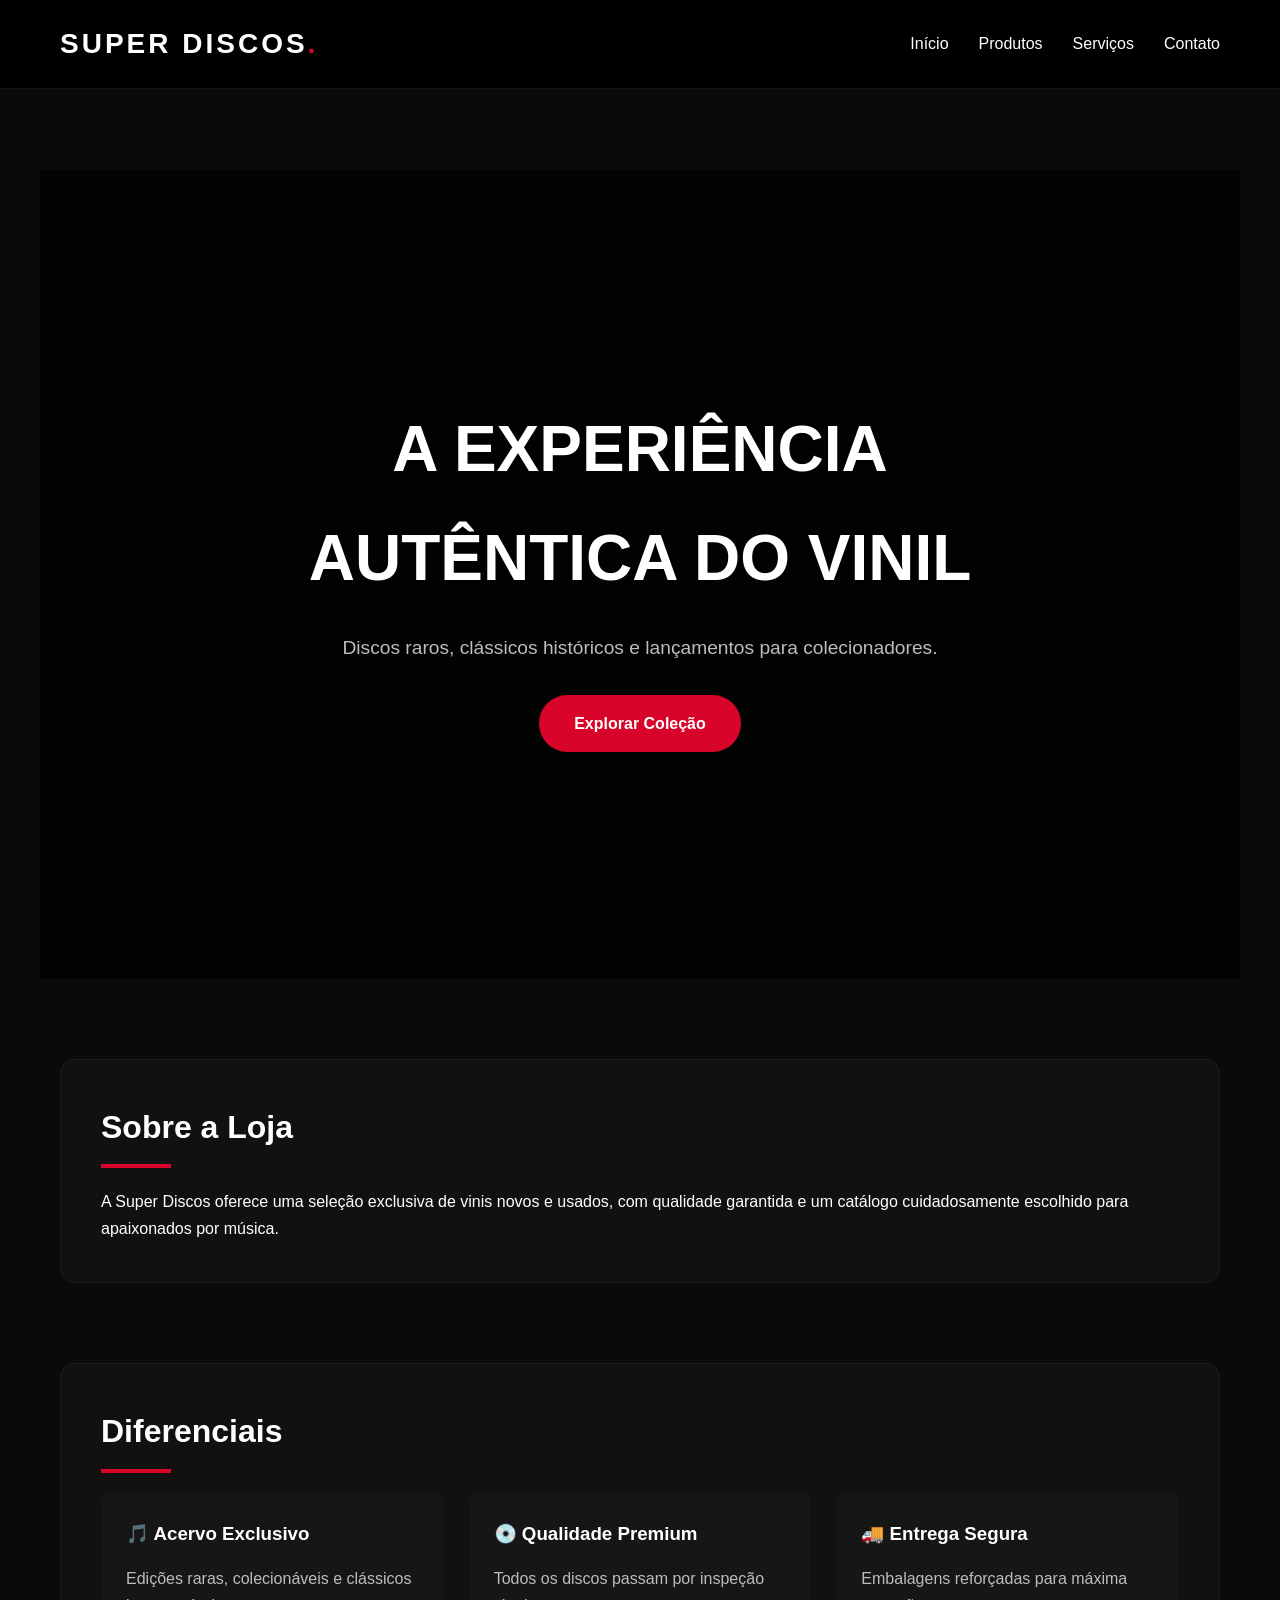
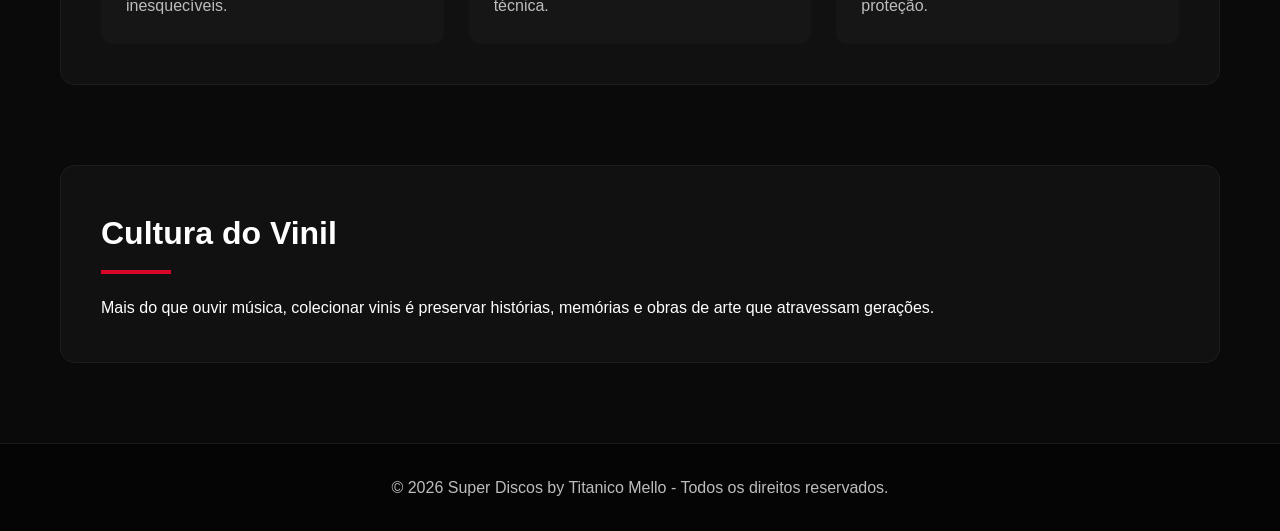
<file: index.html>
<!DOCTYPE html>
<html lang="pt-BR">
<head>
    <meta charset="UTF-8">
    <meta name="viewport" content="width=device-width, initial-scale=1.0">
    <title>Super Discos</title>

    <link rel="stylesheet" href="style.css">
</head>
<body>

<header>
    <nav>
        <div class="logo">SUPER DISCOS</div>

        <ul>
            <li><a href="index.html">Início</a></li>
            <li><a href="produtos.html">Produtos</a></li>
            <li><a href="servicos.html">Serviços</a></li>
            <li><a href="contato.html">Contato</a></li>
        </ul>
    </nav>
</header>

<section class="hero">
    <div class="hero-content">
        <h1>A Experiência Autêntica do Vinil</h1>
        <p>
            Discos raros, clássicos históricos e lançamentos para colecionadores.
        </p>

        <a href="produtos.html" class="btn">
            Explorar Coleção
        </a>
    </div>
</section>

<section>
    <div class="card">
        <h2>Sobre a Loja</h2>

        <p>
            A Super Discos oferece uma seleção exclusiva de vinis novos e usados,
            com qualidade garantida e um catálogo cuidadosamente escolhido para
            apaixonados por música.
        </p>
    </div>
</section>

<section>
    <div class="card">
        <h2>Diferenciais</h2>

        <div class="grid">

            <div class="feature">
                <h3>🎵 Acervo Exclusivo</h3>
                <p>
                    Edições raras, colecionáveis e clássicos inesquecíveis.
                </p>
            </div>

            <div class="feature">
                <h3>💿 Qualidade Premium</h3>
                <p>
                    Todos os discos passam por inspeção técnica.
                </p>
            </div>

            <div class="feature">
                <h3>🚚 Entrega Segura</h3>
                <p>
                    Embalagens reforçadas para máxima proteção.
                </p>
            </div>

        </div>
    </div>
</section>

<section>
    <div class="card">
        <h2>Cultura do Vinil</h2>

        <p>
            Mais do que ouvir música, colecionar vinis é preservar histórias,
            memórias e obras de arte que atravessam gerações.
        </p>
    </div>
</section>

<footer>
    <p>
        © 2026 Super Discos by Titanico Mello - Todos os direitos reservados.
    </p>
</footer>

</body>
</html>
</file>
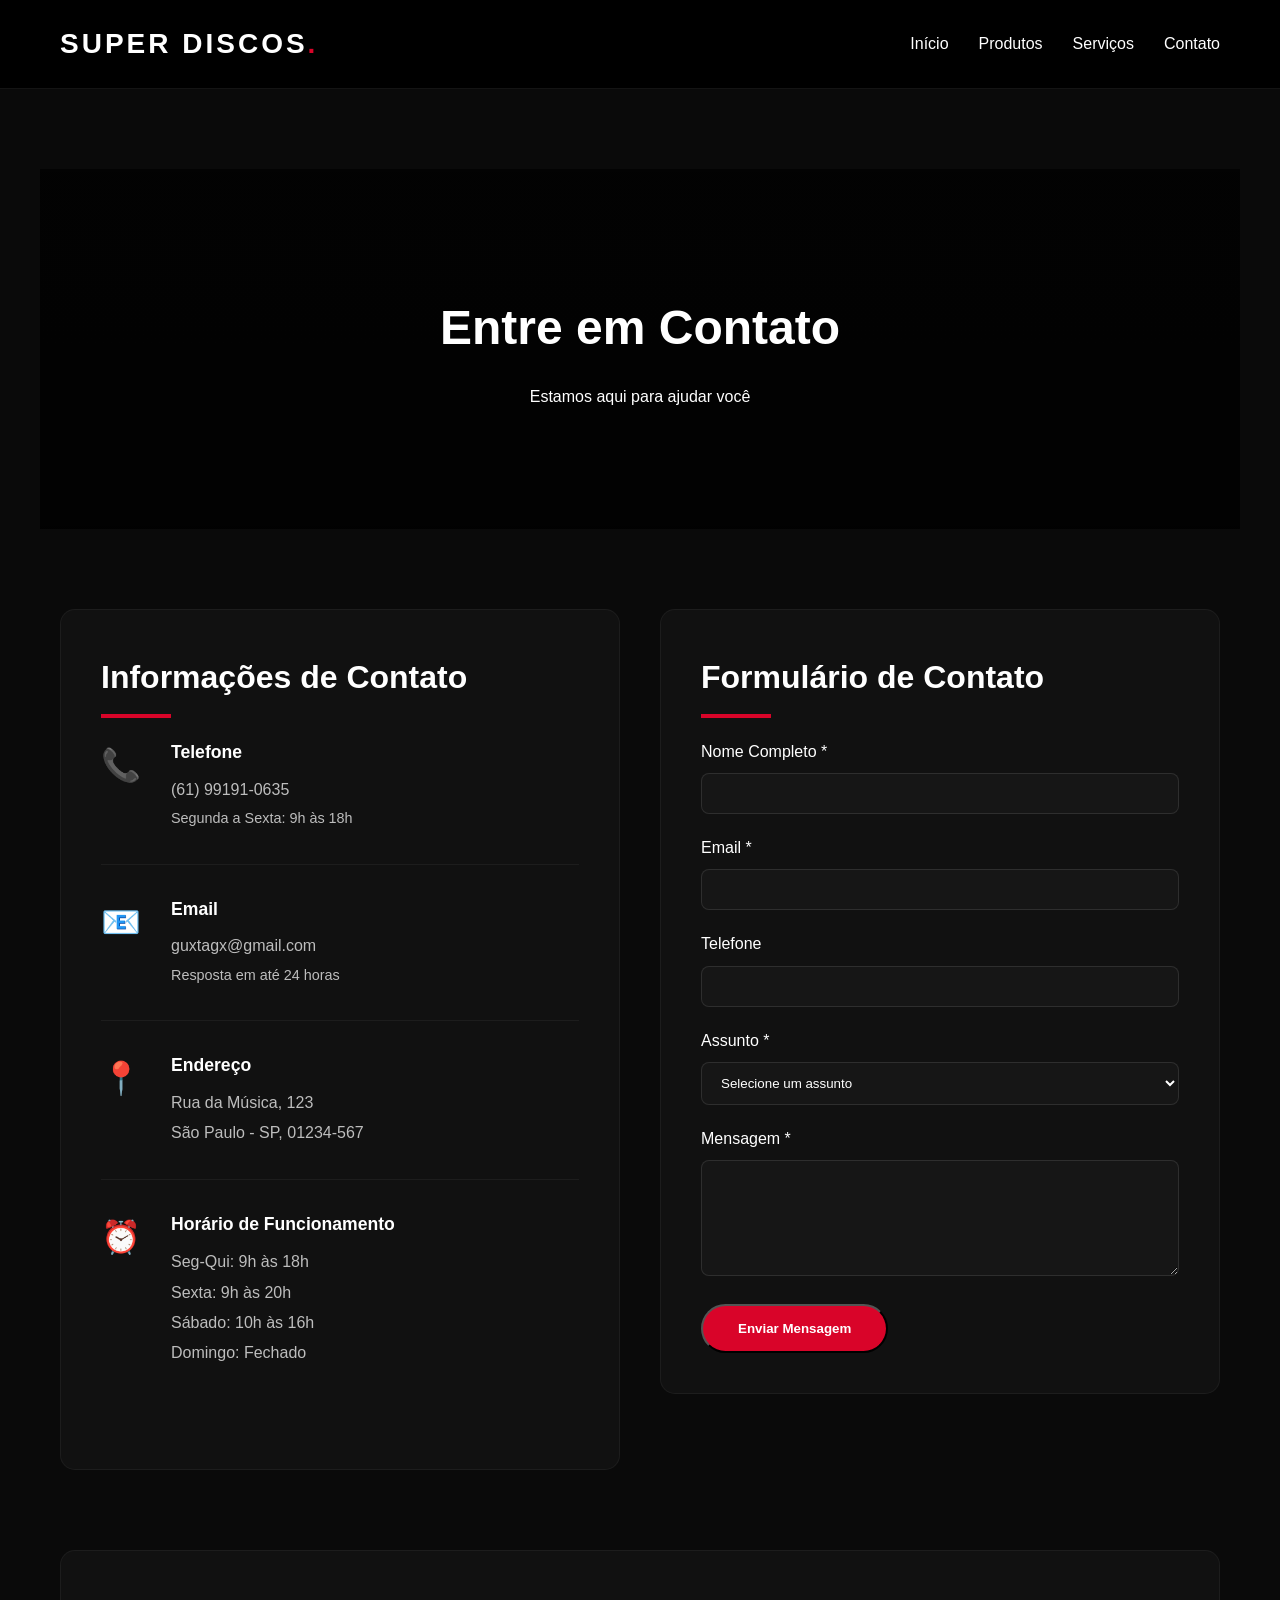
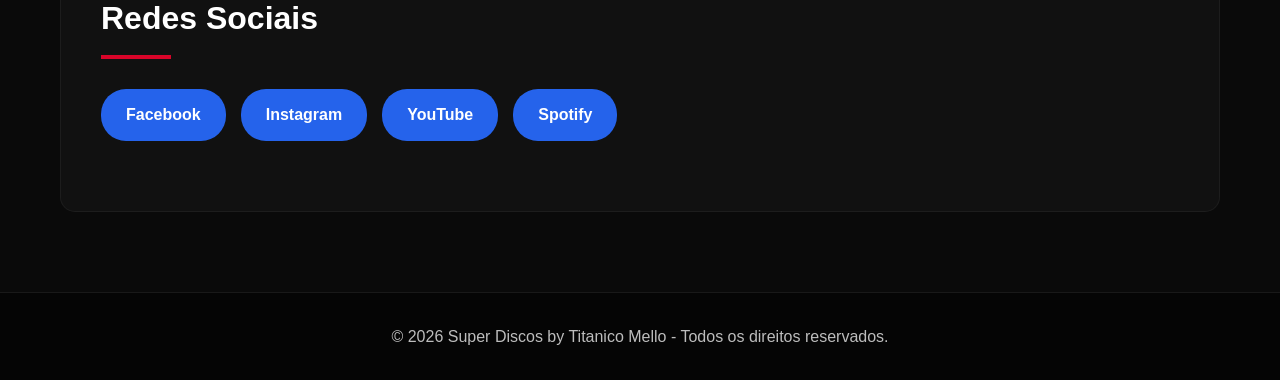
<file: contato.html>
<!DOCTYPE html>
<html lang="pt-BR">
<head>
    <meta charset="UTF-8">
    <meta name="viewport" content="width=device-width, initial-scale=1.0">
    <title>Contato - Super Discos</title>
    <link rel="stylesheet" href="style.css">
</head>
<body>

<header>
    <nav>
        <div class="logo">SUPER DISCOS</div>
        <ul>
            <li><a href="index.html">Início</a></li>
            <li><a href="produtos.html">Produtos</a></li>
            <li><a href="servicos.html">Serviços</a></li>
            <li><a href="contato.html">Contato</a></li>
        </ul>
    </nav>
</header>

<section class="hero-small">
    <div class="hero-content">
        <h1>Entre em Contato</h1>
        <p>Estamos aqui para ajudar você</p>
    </div>
</section>

<section>
    <div class="contact-container">
        
        <div class="contact-info">
            <div class="card">
                <h2>Informações de Contato</h2>
                
                <div class="info-item">
                    <div class="info-icon">📞</div>
                    <div>
                        <h4>Telefone</h4>
                        <p>(61) 99191-0635</p>
                        <p class="small">Segunda a Sexta: 9h às 18h</p>
                    </div>
                </div>

                <div class="info-item">
                    <div class="info-icon">📧</div>
                    <div>
                        <h4>Email</h4>
                        <p>guxtagx@gmail.com</p>
                        <p class="small">Resposta em até 24 horas</p>
                    </div>
                </div>

                <div class="info-item">
                    <div class="info-icon">📍</div>
                    <div>
                        <h4>Endereço</h4>
                        <p>Rua da Música, 123</p>
                        <p>São Paulo - SP, 01234-567</p>
                    </div>
                </div>

                <div class="info-item">
                    <div class="info-icon">⏰</div>
                    <div>
                        <h4>Horário de Funcionamento</h4>
                        <p>Seg-Qui: 9h às 18h</p>
                        <p>Sexta: 9h às 20h</p>
                        <p>Sábado: 10h às 16h</p>
                        <p>Domingo: Fechado</p>
                    </div>
                </div>

            </div>
        </div>

        <div class="contact-form">
            <div class="card">
                <h2>Formulário de Contato</h2>
                
                <form>
                    <div class="form-group">
                        <label for="name">Nome Completo *</label>
                        <input type="text" id="name" name="name" required>
                    </div>

                    <div class="form-group">
                        <label for="email">Email *</label>
                        <input type="email" id="email" name="email" required>
                    </div>

                    <div class="form-group">
                        <label for="phone">Telefone</label>
                        <input type="tel" id="phone" name="phone">
                    </div>

                    <div class="form-group">
                        <label for="subject">Assunto *</label>
                        <select id="subject" name="subject" required>
                            <option value="">Selecione um assunto</option>
                            <option value="duvida">Dúvida sobre produtos</option>
                            <option value="servico">Solicitar serviço</option>
                            <option value="reclamacao">Reclamação/Sugestão</option>
                            <option value="outro">Outro</option>
                        </select>
                    </div>

                    <div class="form-group">
                        <label for="message">Mensagem *</label>
                        <textarea id="message" name="message" rows="6" required></textarea>
                    </div>

                    <button type="submit" class="btn">Enviar Mensagem</button>
                </form>
            </div>
        </div>

    </div>
</section>

<section>
    <div class="card">
        <h2>Redes Sociais</h2>
        
        <div class="social-links">
            <a href="#" class="social-btn">Facebook</a>
            <a href="#" class="social-btn">Instagram</a>
            <a href="#" class="social-btn">YouTube</a>
            <a href="#" class="social-btn">Spotify</a>
        </div>
    </div>
</section>

<footer>
    <p>
        © 2026 Super Discos by Titanico Mello - Todos os direitos reservados.
    </p>
</footer>

</body>
</html>
</file>
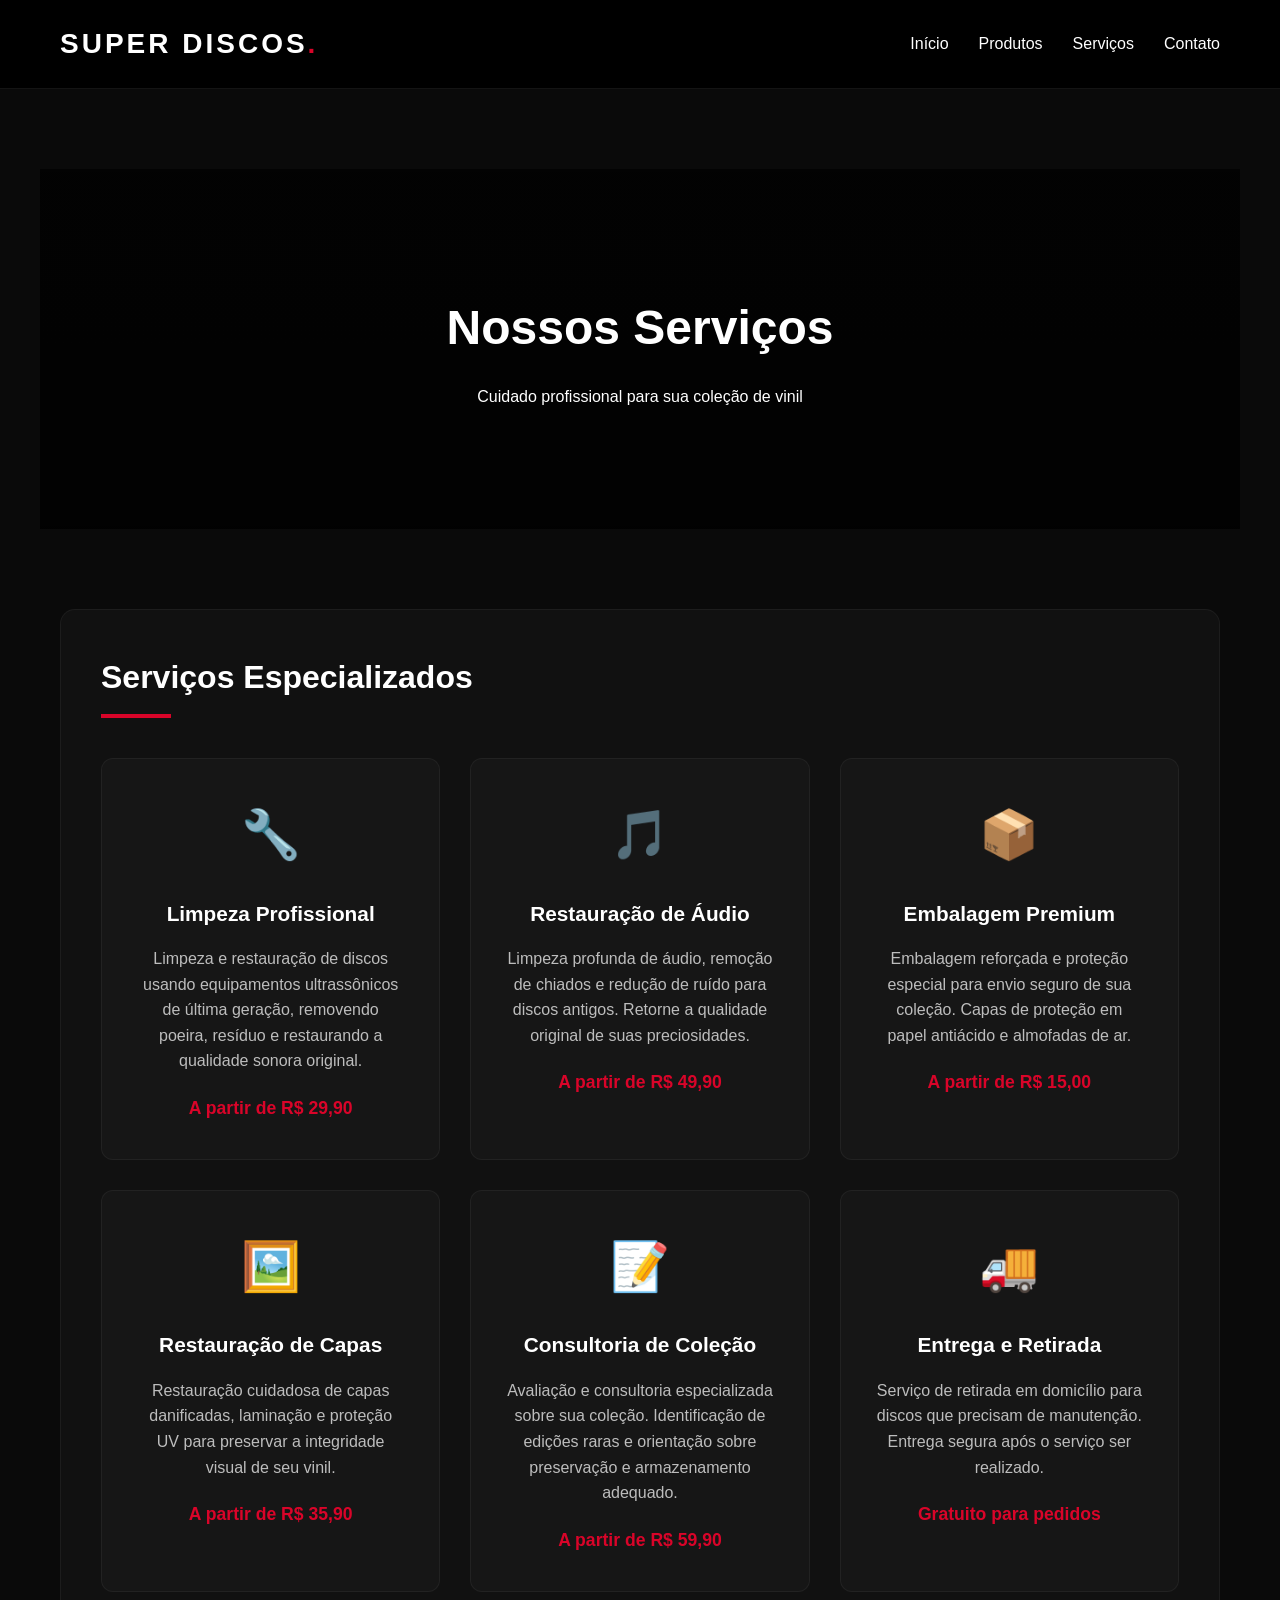
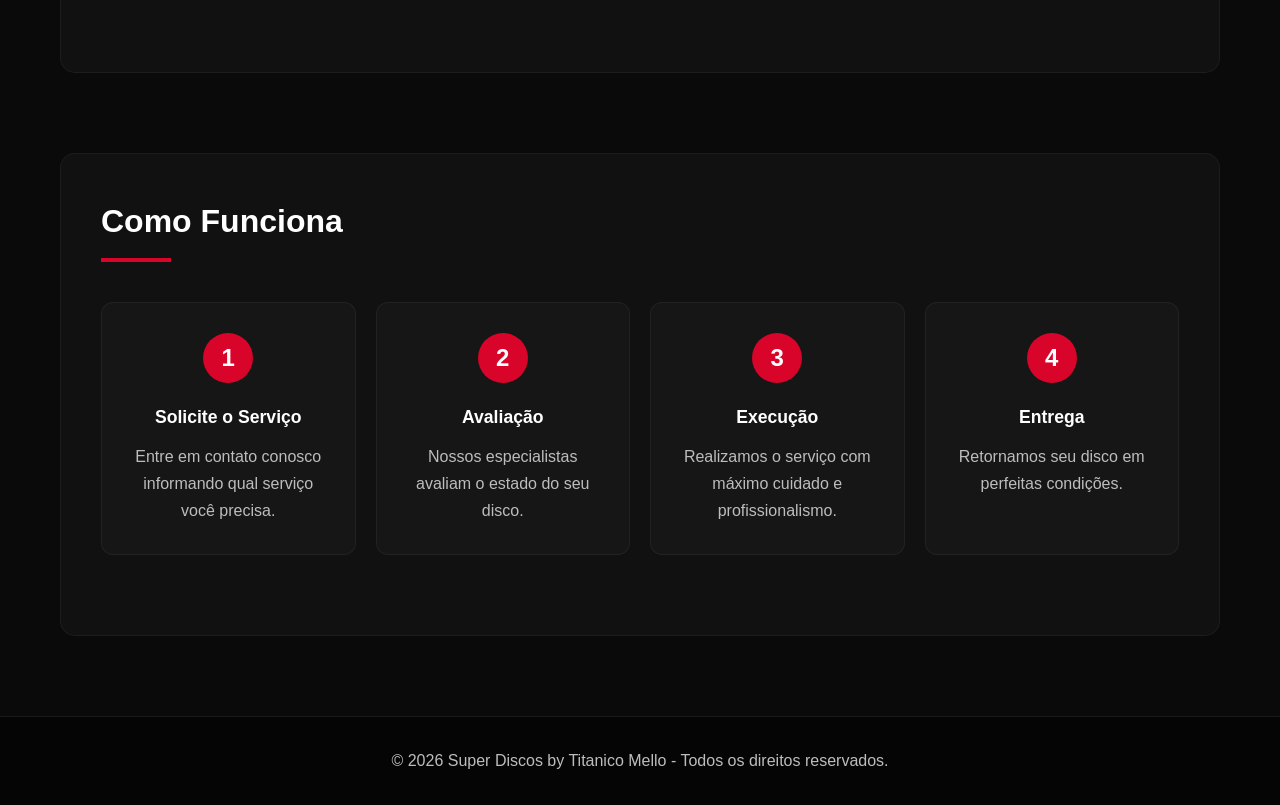
<file: servicos.html>
<!DOCTYPE html>
<html lang="pt-BR">
<head>
    <meta charset="UTF-8">
    <meta name="viewport" content="width=device-width, initial-scale=1.0">
    <title>Serviços - Super Discos</title>
    <link rel="stylesheet" href="style.css">
</head>
<body>

<header>
    <nav>
        <div class="logo">SUPER DISCOS</div>
        <ul>
            <li><a href="index.html">Início</a></li>
            <li><a href="produtos.html">Produtos</a></li>
            <li><a href="servicos.html">Serviços</a></li>
            <li><a href="contato.html">Contato</a></li>
        </ul>
    </nav>
</header>

<section class="hero-small">
    <div class="hero-content">
        <h1>Nossos Serviços</h1>
        <p>Cuidado profissional para sua coleção de vinil</p>
    </div>
</section>

<section>
    <div class="card">
        <h2>Serviços Especializados</h2>
        
        <div class="services-grid">
            
            <div class="service-card">
                <div class="service-icon">🔧</div>
                <h3>Limpeza Profissional</h3>
                <p>
                    Limpeza e restauração de discos usando equipamentos ultrassônicos de última geração,
                    removendo poeira, resíduo e restaurando a qualidade sonora original.
                </p>
                <span class="price-service">A partir de R$ 29,90</span>
            </div>

            <div class="service-card">
                <div class="service-icon">🎵</div>
                <h3>Restauração de Áudio</h3>
                <p>
                    Limpeza profunda de áudio, remoção de chiados e redução de ruído para discos antigos.
                    Retorne a qualidade original de suas preciosidades.
                </p>
                <span class="price-service">A partir de R$ 49,90</span>
            </div>

            <div class="service-card">
                <div class="service-icon">📦</div>
                <h3>Embalagem Premium</h3>
                <p>
                    Embalagem reforçada e proteção especial para envio seguro de sua coleção.
                    Capas de proteção em papel antiácido e almofadas de ar.
                </p>
                <span class="price-service">A partir de R$ 15,00</span>
            </div>

            <div class="service-card">
                <div class="service-icon">🖼️</div>
                <h3>Restauração de Capas</h3>
                <p>
                    Restauração cuidadosa de capas danificadas, laminação e proteção UV
                    para preservar a integridade visual de seu vinil.
                </p>
                <span class="price-service">A partir de R$ 35,90</span>
            </div>

            <div class="service-card">
                <div class="service-icon">📝</div>
                <h3>Consultoria de Coleção</h3>
                <p>
                    Avaliação e consultoria especializada sobre sua coleção. Identificação de edições raras
                    e orientação sobre preservação e armazenamento adequado.
                </p>
                <span class="price-service">A partir de R$ 59,90</span>
            </div>

            <div class="service-card">
                <div class="service-icon">🚚</div>
                <h3>Entrega e Retirada</h3>
                <p>
                    Serviço de retirada em domicílio para discos que precisam de manutenção.
                    Entrega segura após o serviço ser realizado.
                </p>
                <span class="price-service">Gratuito para pedidos</span>
            </div>

        </div>
    </div>
</section>

<section>
    <div class="card">
        <h2>Como Funciona</h2>
        
        <div class="steps-grid">
            <div class="step">
                <span class="step-number">1</span>
                <h4>Solicite o Serviço</h4>
                <p>Entre em contato conosco informando qual serviço você precisa.</p>
            </div>
            <div class="step">
                <span class="step-number">2</span>
                <h4>Avaliação</h4>
                <p>Nossos especialistas avaliam o estado do seu disco.</p>
            </div>
            <div class="step">
                <span class="step-number">3</span>
                <h4>Execução</h4>
                <p>Realizamos o serviço com máximo cuidado e profissionalismo.</p>
            </div>
            <div class="step">
                <span class="step-number">4</span>
                <h4>Entrega</h4>
                <p>Retornamos seu disco em perfeitas condições.</p>
            </div>
        </div>
    </div>
</section>

<footer>
    <p>
        © 2026 Super Discos by Titanico Mello - Todos os direitos reservados.
    </p>
</footer>

</body>
</html>
</file>
<file: style.css>
*{
    margin:0;
    padding:0;
    box-sizing:border-box;
    font-family:'Segoe UI', sans-serif;
}

:root{
    --black:#0A0A0A;
    --dark:#111111;
    --white:#FFFFFF;
    --red:#D90429;
    --blue:#2563EB;
    --gray:#BDBDBD;
}

body{
    background:var(--black);
    color:var(--white);
    line-height:1.7;
}

/* HEADER */

header{
    background:rgba(0,0,0,0.95);
    border-bottom:1px solid rgba(255,255,255,0.08);
    position:sticky;
    top:0;
    z-index:1000;
}

nav{
    max-width:1200px;
    margin:auto;
    padding:20px;
    display:flex;
    justify-content:space-between;
    align-items:center;
}

.logo{
    font-size:28px;
    font-weight:700;
    letter-spacing:3px;
    color:var(--white);
}

.logo::after{
    content:".";
    color:var(--red);
}

nav ul{
    display:flex;
    list-style:none;
    gap:30px;
}

nav a{
    text-decoration:none;
    color:var(--white);
    transition:.3s;
}

nav a:hover{
    color:var(--blue);
}

/* HERO */

.hero{
    height:90vh;

    background:
    linear-gradient(
        rgba(0,0,0,.75),
        rgba(0,0,0,.85)
    ),
    url("https://images.unsplash.com/photo-1511379938547-c1f69419868d");

    background-size:cover;
    background-position:center;

    display:flex;
    align-items:center;
    justify-content:center;
    text-align:center;
}

.hero-content{
    max-width:800px;
    padding:20px;
}

.hero h1{
    font-size:4rem;
    margin-bottom:20px;
    text-transform:uppercase;
}

.hero p{
    color:var(--gray);
    font-size:1.2rem;
    margin-bottom:30px;
}

/* BOTÃO */

.btn{
    display:inline-block;
    text-decoration:none;
    color:var(--white);
    background:var(--red);
    padding:15px 35px;
    border-radius:50px;
    font-weight:600;
    transition:.3s;
}

.btn:hover{
    background:var(--blue);
    transform:translateY(-3px);
}

/* SEÇÕES */

section{
    max-width:1200px;
    margin:80px auto;
    padding:0 20px;
}

.card{
    background:var(--dark);
    border:1px solid rgba(255,255,255,.05);
    border-radius:15px;
    padding:40px;
}

h2{
    margin-bottom:20px;
    font-size:2rem;
    color:var(--white);
    position:relative;
}

h2::after{
    content:"";
    display:block;
    width:70px;
    height:4px;
    background:var(--red);
    margin-top:10px;
}

/* GRID */

.grid{
    display:grid;
    grid-template-columns:repeat(auto-fit,minmax(250px,1fr));
    gap:25px;
}

.feature{
    padding:25px;
    border-radius:12px;
    background:#161616;
    transition:.3s;
}

.feature:hover{
    transform:translateY(-5px);
    border:1px solid var(--blue);
}

.feature h3{
    margin-bottom:15px;
    color:var(--white);
}

.feature p{
    color:var(--gray);
}

/* HERO PEQUENO */

.hero-small{
    height:40vh;
    background:
    linear-gradient(
        rgba(0,0,0,.75),
        rgba(0,0,0,.85)
    ),
    url("https://images.unsplash.com/photo-1511379938547-c1f69419868d");
    background-size:cover;
    background-position:center;
    display:flex;
    align-items:center;
    justify-content:center;
    text-align:center;
}

.hero-small h1{
    font-size:3rem;
    margin-bottom:15px;
}

/* PRODUTOS */

.products-grid{
    display:grid;
    grid-template-columns:repeat(auto-fill,minmax(280px,1fr));
    gap:36px;
    margin:50px 0;
}

.product-card{
    background:var(--dark);
    border:1px solid rgba(255,255,255,.05);
    border-radius:18px;
    overflow:hidden;
    transition:.3s;
}

.product-card:hover{
    border-color:var(--blue);
    transform:translateY(-10px);
    box-shadow:0 12px 32px rgba(37,99,235,.18);
}

.product-image{
    width:100%;
    height:300px;
    overflow:hidden;
}

.product-image img{
    width:100%;
    height:100%;
    object-fit:cover;
    transition:.3s;
}

.product-card:hover .product-image img{
    transform:scale(1.05);
}

.product-info{
    padding:30px;
}

.product-info h3{
    font-size:1.35rem;
    margin-bottom:10px;
    color:var(--white);
}

.artist{
    color:var(--blue);
    font-weight:600;
    margin-bottom:8px;
}

.year{
    color:var(--gray);
    font-size:0.95rem;
    margin-bottom:18px;
}

.product-description{
    color:var(--gray);
    font-size:0.97rem;
    margin-bottom:24px;
    line-height:1.7;
}

.product-footer{
    display:flex;
    justify-content:space-between;
    align-items:center;
    flex-wrap:wrap;
    gap:12px;
    border-top:1px solid rgba(255,255,255,.1);
    padding-top:22px;
}

.price{
    font-size:1.3rem;
    font-weight:700;
    color:var(--red);
}

.btn-add{
    background:var(--blue);
    border:none;
    color:var(--white);
    padding:10px 20px;
    border-radius:25px;
    cursor:pointer;
    transition:.3s;
    font-weight:600;
    font-size:0.9rem;
}

.btn-add:hover{
    background:var(--red);
    transform:scale(1.05);
}

.btn-audio{
    background:transparent;
    color:var(--white);
    border:1px solid rgba(255,255,255,.12);
    padding:10px 18px;
    border-radius:25px;
    cursor:pointer;
    transition:.3s;
    font-weight:600;
    font-size:0.9rem;
    margin-left:10px;
}

.btn-audio:hover{
    border-color:var(--blue);
    color:var(--blue);
}

.btn-audio.playing{
    background:var(--blue);
    border-color:var(--blue);
    color:var(--white);
}

.audio-message{
    display:none;
    max-width:1200px;
    margin:20px auto 0;
    padding:14px 18px;
    border:1px solid rgba(37,99,235,.3);
    border-radius:12px;
    background:rgba(37,99,235,.12);
    color:var(--white);
    font-size:0.95rem;
    text-align:center;
}

/* SERVIÇOS */

.services-grid{
    display:grid;
    grid-template-columns:repeat(auto-fit,minmax(300px,1fr));
    gap:30px;
    margin:40px 0;
}

.service-card{
    background:#161616;
    padding:35px;
    border-radius:12px;
    border:1px solid rgba(255,255,255,.05);
    transition:.3s;
    text-align:center;
}

.service-card:hover{
    border-color:var(--blue);
    transform:translateY(-5px);
}

.service-icon{
    font-size:3rem;
    margin-bottom:20px;
}

.service-card h3{
    font-size:1.3rem;
    margin-bottom:15px;
    color:var(--white);
}

.service-card p{
    color:var(--gray);
    margin-bottom:20px;
    line-height:1.6;
}

.price-service{
    display:block;
    color:var(--red);
    font-weight:700;
    font-size:1.1rem;
}

/* STEPS */

.steps-grid{
    display:grid;
    grid-template-columns:repeat(auto-fit,minmax(200px,1fr));
    gap:20px;
    margin:40px 0;
}

.step{
    background:#161616;
    padding:30px;
    border-radius:12px;
    border:1px solid rgba(255,255,255,.05);
    text-align:center;
}

.step-number{
    display:flex;
    align-items:center;
    justify-content:center;
    width:50px;
    height:50px;
    background:var(--red);
    border-radius:50%;
    font-size:1.5rem;
    font-weight:700;
    margin:0 auto 20px;
}

.step h4{
    color:var(--white);
    margin-bottom:10px;
    font-size:1.1rem;
}

.step p{
    color:var(--gray);
}

/* CONTATO */

.contact-container{
    display:grid;
    grid-template-columns:1fr 1fr;
    gap:40px;
    margin:40px 0;
}

.contact-info{
    grid-column:1;
}

.contact-form{
    grid-column:2;
}

.info-item{
    display:flex;
    gap:20px;
    margin-bottom:30px;
    padding-bottom:30px;
    border-bottom:1px solid rgba(255,255,255,.05);
}

.info-item:last-child{
    border-bottom:none;
}

.info-icon{
    font-size:2rem;
    min-width:50px;
}

.info-item h4{
    color:var(--white);
    margin-bottom:8px;
    font-size:1.1rem;
}

.info-item p{
    color:var(--gray);
    margin:3px 0;
}

.info-item .small{
    font-size:0.9rem;
    color:var(--gray);
}

/* FORMULÁRIO */

.form-group{
    margin-bottom:20px;
}

.form-group label{
    display:block;
    margin-bottom:8px;
    color:var(--white);
    font-weight:500;
}

.form-group input,
.form-group textarea,
.form-group select{
    width:100%;
    padding:12px 15px;
    border:1px solid rgba(255,255,255,.1);
    border-radius:8px;
    background:#161616;
    color:var(--white);
    font-family:inherit;
    transition:.3s;
}

.form-group input:focus,
.form-group textarea:focus,
.form-group select:focus{
    outline:none;
    border-color:var(--blue);
    box-shadow:0 0 10px rgba(37,99,235,.2);
}

/* REDES SOCIAIS */

.social-links{
    display:flex;
    gap:15px;
    flex-wrap:wrap;
    margin:30px 0;
}

.social-btn{
    display:inline-block;
    padding:12px 25px;
    background:var(--blue);
    color:var(--white);
    border-radius:25px;
    text-decoration:none;
    transition:.3s;
    font-weight:600;
}

.social-btn:hover{
    background:var(--red);
    transform:translateY(-3px);
}

/* FILTROS */

.filters-section{
    background:var(--dark);
    border:1px solid rgba(255,255,255,.05);
    border-radius:15px;
    padding:40px;
    margin:80px auto;
    max-width:1200px;
}

.filters-wrapper{
    display:grid;
    grid-template-columns:repeat(auto-fit,minmax(250px,1fr));
    gap:30px;
    margin-top:30px;
}

.filter-group{
    display:flex;
    flex-direction:column;
}

.filter-group h4{
    color:var(--white);
    margin-bottom:15px;
    font-size:1.1rem;
    font-weight:600;
}

.filter-options{
    display:flex;
    flex-direction:column;
    gap:10px;
}

.filter-group label{
    color:var(--gray);
    cursor:pointer;
    transition:.3s;
    display:flex;
    align-items:center;
    gap:8px;
}

.filter-group label:hover{
    color:var(--blue);
}

.filter-group input[type="checkbox"]{
    cursor:pointer;
    width:16px;
    height:16px;
    accent-color:var(--blue);
}

.search-input{
    width:100%;
    padding:12px 15px;
    border:1px solid rgba(255,255,255,.1);
    border-radius:8px;
    background:#161616;
    color:var(--white);
    font-family:inherit;
    transition:.3s;
    font-size:0.95rem;
}

.search-input:focus{
    outline:none;
    border-color:var(--blue);
    box-shadow:0 0 10px rgba(37,99,235,.2);
}

.search-input::placeholder{
    color:var(--gray);
}

/* FILTRO POR LETRA */

.letter-filter{
    display:flex;
    flex-wrap:wrap;
    gap:8px;
}

.letter-btn{
    padding:8px 12px;
    background:#161616;
    color:var(--white);
    border:1px solid rgba(255,255,255,.1);
    border-radius:6px;
    cursor:pointer;
    transition:.3s;
    font-weight:600;
    font-size:0.9rem;
    min-width:35px;
    text-align:center;
}

.letter-btn:hover{
    border-color:var(--blue);
    color:var(--blue);
}

.letter-btn.active{
    background:var(--blue);
    border-color:var(--blue);
    color:var(--white);
}

.letter-btn.clear-letter{
    min-width:auto;
    padding:8px 15px;
}

/* BOTÃO LIMPAR FILTROS */

.btn-clear-filters{
    grid-column:1/-1;
    padding:12px 25px;
    background:var(--red);
    color:var(--white);
    border:none;
    border-radius:8px;
    cursor:pointer;
    font-weight:600;
    transition:.3s;
    font-size:0.95rem;
}

.btn-clear-filters:hover{
    background:var(--blue);
    transform:translateY(-2px);
}

/* MENSAGEM SEM RESULTADOS */

#noResults{
    grid-column:1/-1;
    text-align:center;
    padding:40px 20px;
    color:var(--gray);
    font-size:1.1rem;
    border:2px dashed rgba(255,255,255,.1);
    border-radius:10px;
    background:#161616;
    margin:20px 0;
}

/* ANIMAÇÃO FADE-IN */

@keyframes fadeIn{
    from{
        opacity:0;
        transform:translateY(10px);
    }
    to{
        opacity:1;
        transform:translateY(0);
    }
}

.product-card.fade-in{
    animation:fadeIn 0.3s ease-out;
}

/* RESPONSIVO */

@media(max-width:768px){
    .hero h1{
        font-size:2.5rem;
    }

    .hero-small h1{
        font-size:2rem;
    }

    .products-grid{
        grid-template-columns:repeat(auto-fill,minmax(200px,1fr));
    }

    .contact-container{
        grid-template-columns:1fr;
    }

    .contact-info{
        grid-column:1;
    }

    .contact-form{
        grid-column:1;
    }

    nav ul{
        gap:15px;
    }

    nav a{
        font-size:0.9rem;
    }

    .services-grid{
        grid-template-columns:1fr;
    }

    .steps-grid{
        grid-template-columns:repeat(2,1fr);
    }

    .filters-wrapper{
        grid-template-columns:1fr;
    }

    .btn-clear-filters{
        grid-column:1;
    }

    .letter-filter{
        gap:5px;
    }

    .letter-btn{
        padding:6px 10px;
        font-size:0.8rem;
        min-width:30px;
    }
}

/* FOOTER */

footer{
    background:#050505;
    text-align:center;
    padding:30px;
    border-top:1px solid rgba(255,255,255,.08);
    color:var(--gray);
}
</file>
